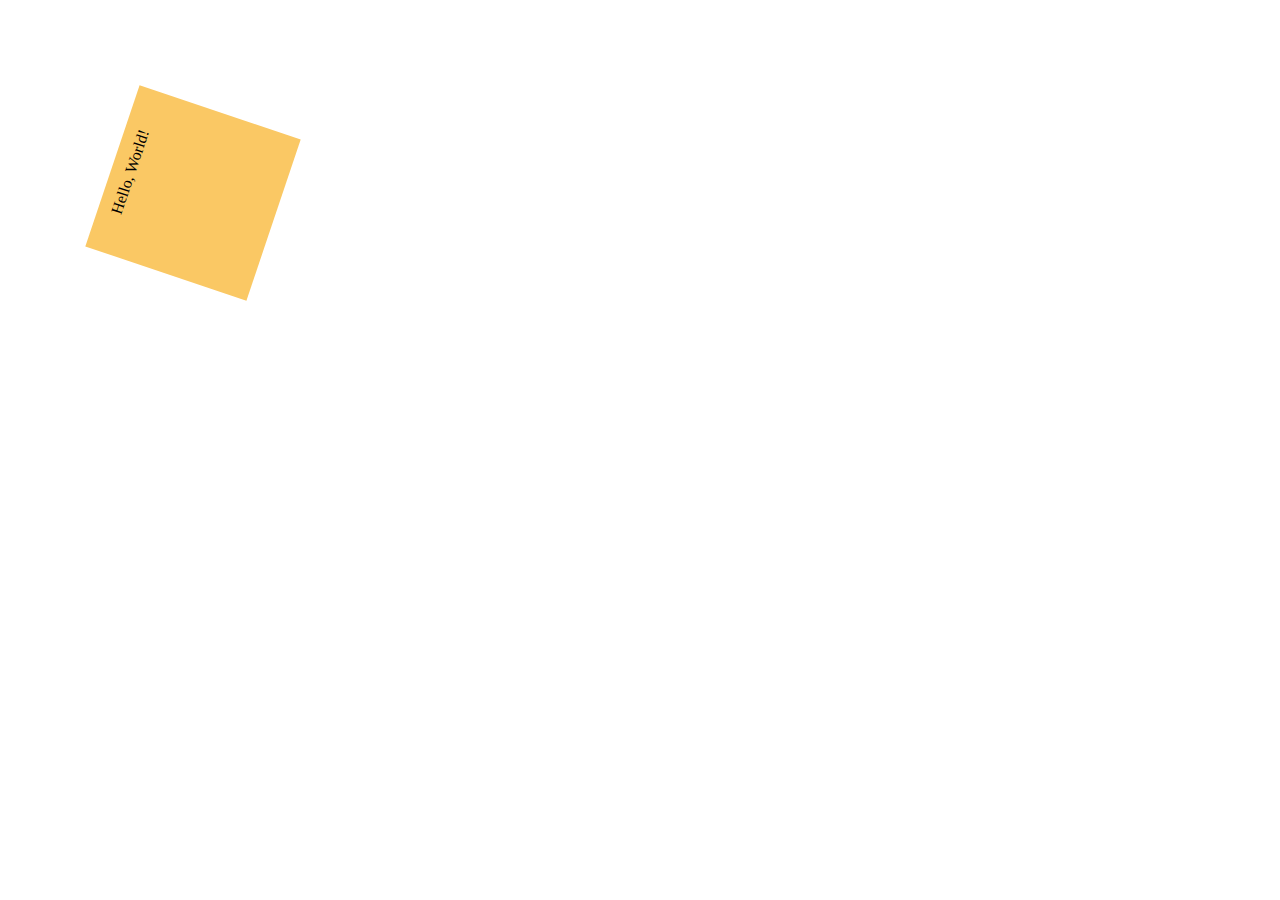
<file: playground/index.html>
<!DOCTYPE html>
<html>
    <head>
        <meta charset="UTF-8">
        <link rel="stylesheet" href="style.css">
        <script src="script.js"></script>
        <title>Example</title>
    </head>
    <body>
        <!-- <div id = "square">
            Hello, World!
        </div> -->
    </body>
</html>
</file>
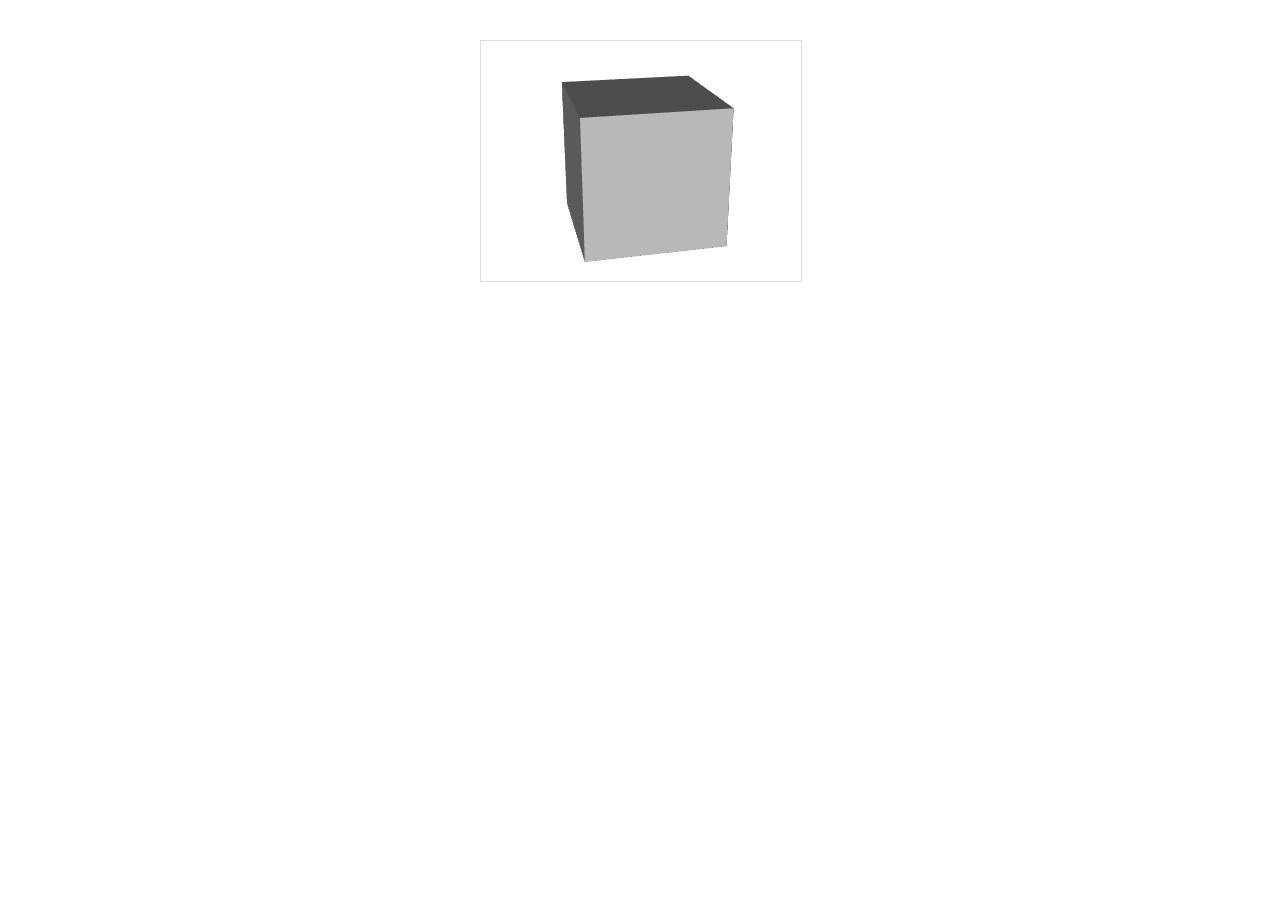
<file: Discovery/cube.html>
<!DOCTYPE html>
<html>
  <head>
    <meta charset="UTF-8">
    <link rel="stylesheet" href="cube.css">
    <script src="cube.js" type="module"></script>
    <title>cube.html</title>
  </head>
  <body>
    <div id="content" style="width:320px">
      <canvas id="canvas" width="320" height="240"></canvas>
    </div>
  </body>
</html>
</file>
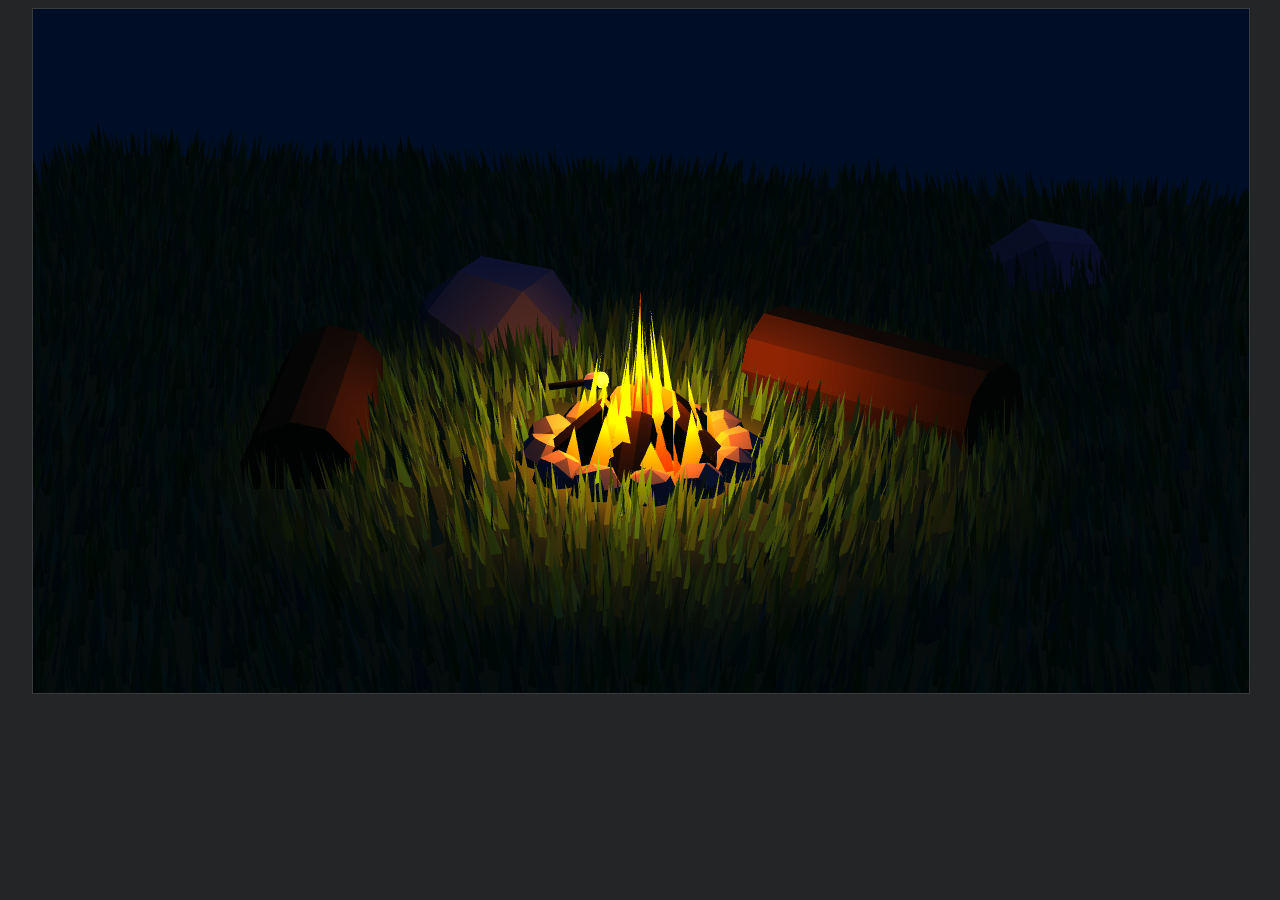
<file: lighting/lighting.html>
<!DOCTYPE html>
<html>
  <head>
    <meta charset="UTF-8">
    <link rel="stylesheet" href="lighting.css">
    <script src="gl-matrix-min.js"></script>
    <script src="lighting.js" type="module"></script>
    <title>lighting.html</title>
  </head>
  <body>
    <div id="content" style="width:480px">
      <canvas id="canvas" width="480" height="360"></canvas>
    </div>
  </body>
</html>
</file>
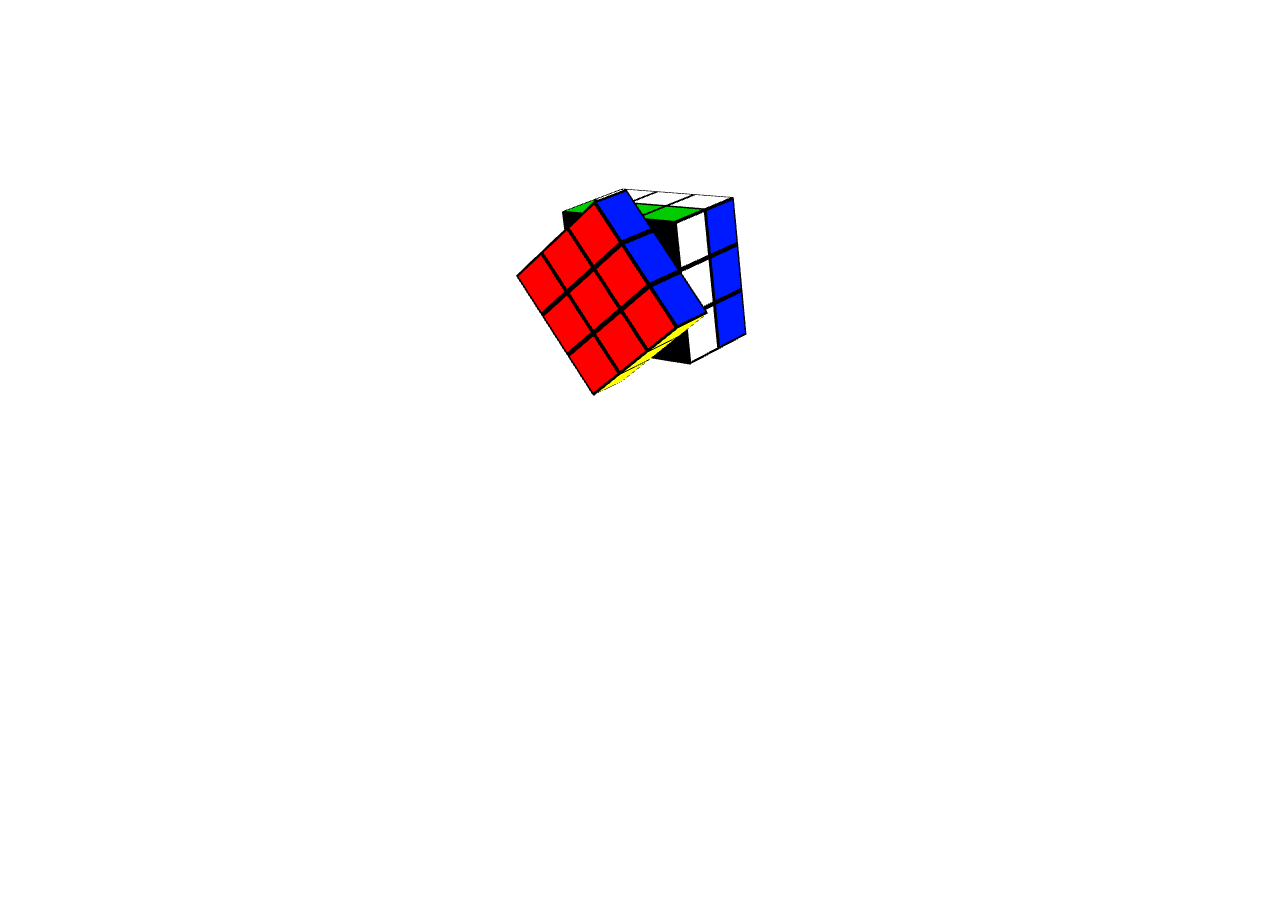
<file: Rubiks/square.html>
<!DOCTYPE html>
<html>
  <head>
    <meta charset="UTF-8">
    <link rel="stylesheet" href="square.css">
    <script src="square.js"></script>
    <title>square.html</title>
  </head>
  <body>
    <div id="content" style="width:640px">
      <canvas id="canvas" width="640" height="480"></canvas>
    </div>
  </body>
</html>
</file>
<file: playground/style.css>
body {
    padding: 100px;
}

/* #square {
    width: 150px;
    height: 150px;
    padding-top: 10px;
    text-align: center;
    background-color: rgb(0, 147, 0);
} */
</file>
<file: Discovery/cube.css>
@charset "UTF-8";

#content {
  margin: auto;
  margin-top: 40px;
}

canvas {
  border: 1px solid rgb(220, 220, 220);
}
</file>
<file: lighting/lighting.css>
@charset "UTF-8";

#content {
  margin: auto;
}

canvas {
  border: 1px solid #3A3B3C;
}

body {
  background-color:#242526;
}
</file>
<file: Rubiks/square.css>
@charset "UTF-8";

#content {
  margin: auto;
  margin-top: 40px;
}

body {
  background-color: white;
}
</file>
